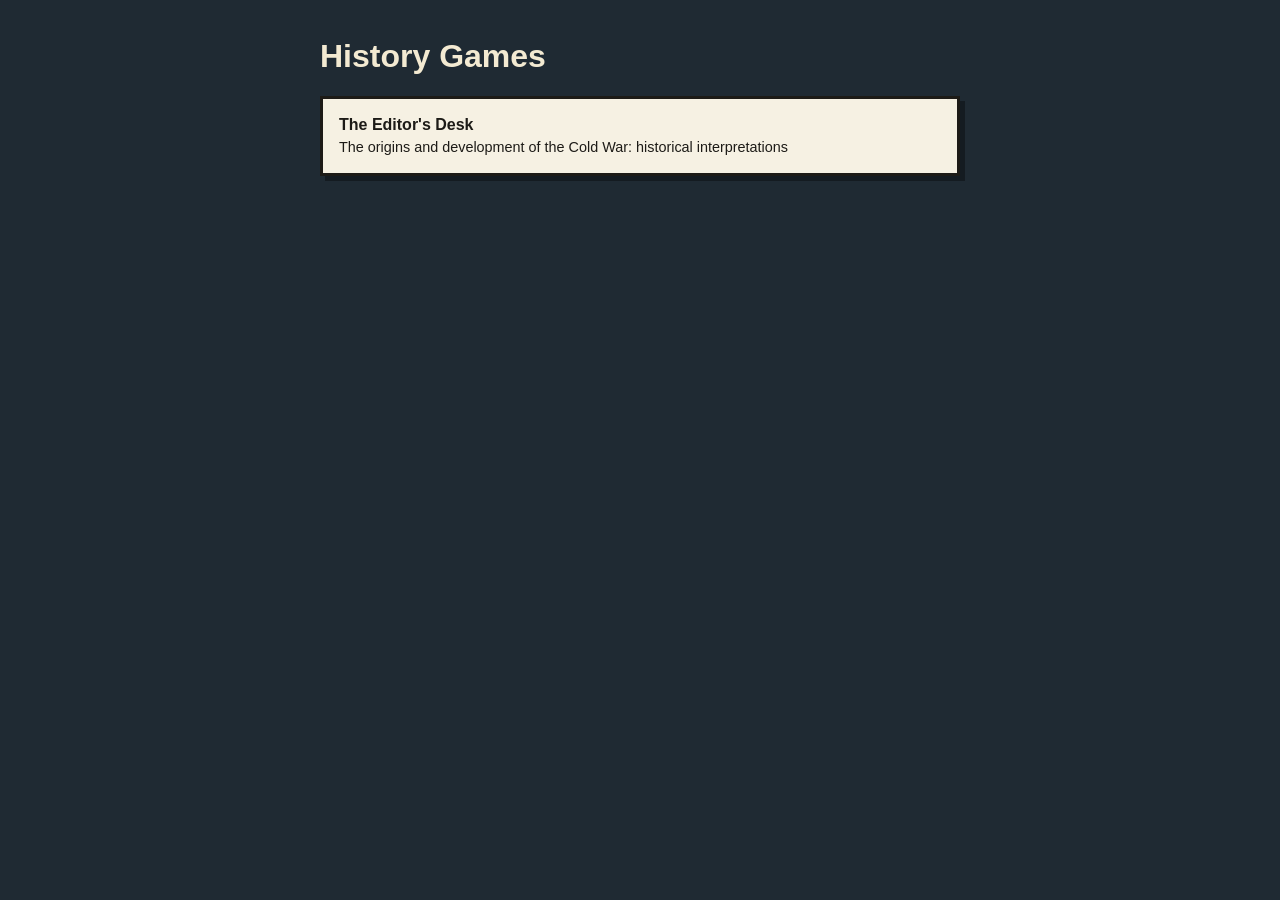
<file: index.html>
<!doctype html>
<html lang="en-GB">
<head>
  <meta charset="utf-8">
  <meta name="viewport" content="width=device-width, initial-scale=1, viewport-fit=cover">
  <title>History Games</title>
  <style>
    body { margin: 0; font-family: -apple-system, BlinkMacSystemFont, "Segoe UI", Roboto, Arial, sans-serif; background: #1f2a33; color: #f3ead2; line-height: 1.5; }
    main { max-width: 640px; margin: 0 auto; padding: calc(env(safe-area-inset-top, 0px) + 32px) 16px 32px; }
    h1 { font-size: 2rem; margin: 0 0 16px; }
    ul { list-style: none; padding: 0; margin: 0; }
    a { display: block; min-height: 44px; padding: 14px 16px; background: #f6f1e3; color: #1d1b17; border: 3px solid #1d1b17; box-shadow: 5px 5px 0 rgba(0,0,0,.35); text-decoration: none; font-weight: 700; touch-action: manipulation; }
    a span { display: block; font-weight: 400; font-size: .9rem; }
  </style>
</head>
<body>
  <main>
    <h1>History Games</h1>
    <ul>
      <li><a href="cold-war-editor/">The Editor's Desk <span>The origins and development of the Cold War: historical interpretations</span></a></li>
    </ul>
  </main>
</body>
</html>
</file>
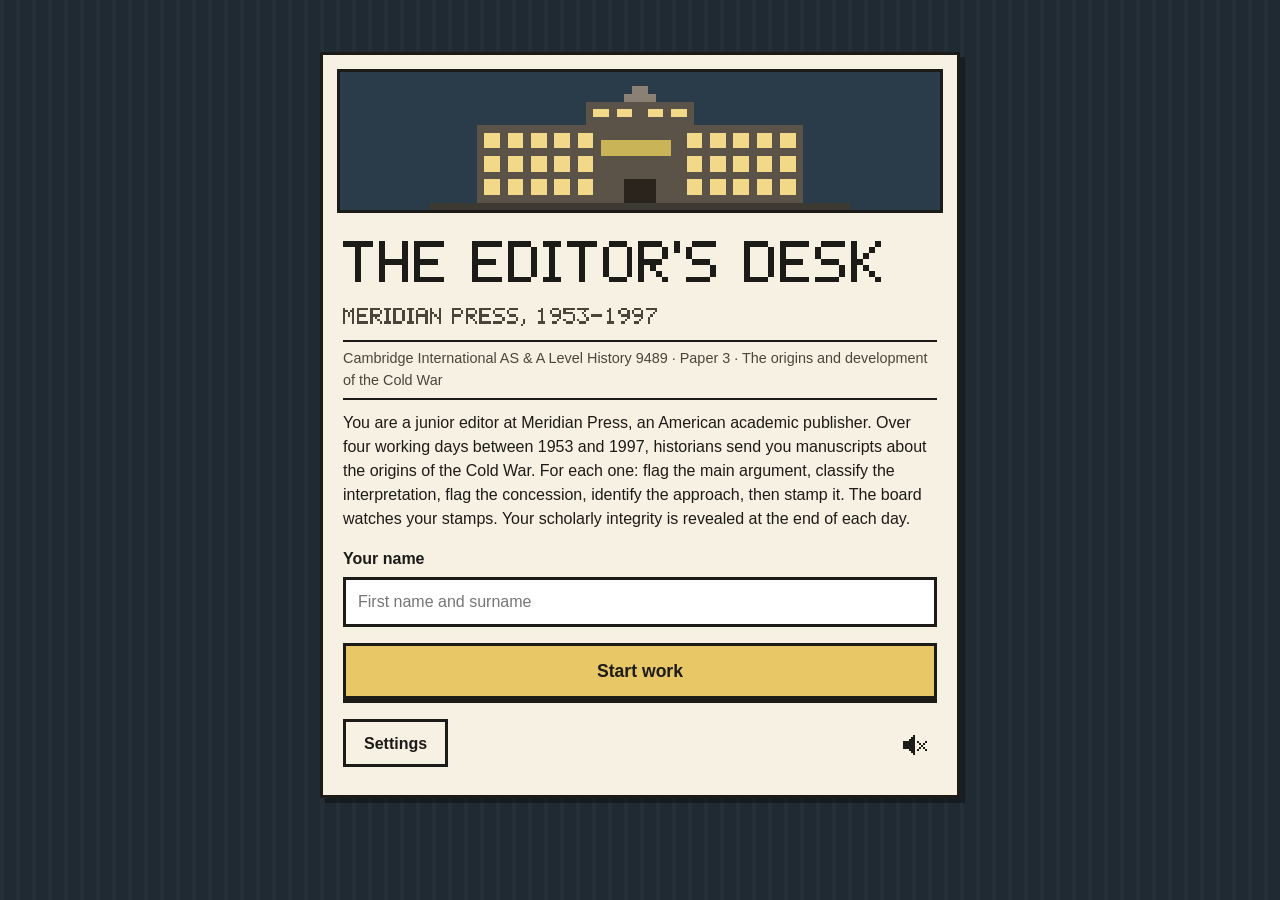
<file: cold-war-editor/index.html>
<!doctype html>
<html lang="en-GB">
<head>
  <meta charset="utf-8">
  <meta name="viewport" content="width=device-width, initial-scale=1, viewport-fit=cover">
  <title>The Editor's Desk · Cold War Historiography</title>
  <meta name="description" content="A history game about interpretations of the origins of the Cold War. You are a junior editor at a fictional publisher, 1953 to 1997.">
  <meta name="theme-color" content="#2f3436">
  <meta name="apple-mobile-web-app-capable" content="yes">
  <meta name="mobile-web-app-capable" content="yes">
  <meta name="apple-mobile-web-app-status-bar-style" content="black-translucent">
  <meta name="apple-mobile-web-app-title" content="Editor's Desk">
  <meta name="format-detection" content="telephone=no">
  <link rel="manifest" href="manifest.webmanifest">
  <link rel="icon" type="image/svg+xml" href="icons/icon.svg">
  <link rel="icon" type="image/png" sizes="192x192" href="icons/icon-192.png">
  <link rel="apple-touch-icon" href="icons/apple-touch-icon.png">
  <link rel="stylesheet" href="css/style.css">
</head>
<body data-era="title">
  <div id="app" class="app">
    <div class="loading" role="status">
      <p>Opening the office…</p>
    </div>
  </div>
  <div id="overlays"></div>
  <noscript><p class="noscript">This game needs JavaScript. Please open it in Safari or Chrome with JavaScript turned on.</p></noscript>
  <script src="js/store.js" defer></script>
  <script src="js/audio.js" defer></script>
  <script src="js/pixelfont.js" defer></script>
  <script src="js/art.js" defer></script>
  <script src="js/validate.js" defer></script>
  <script src="js/game.js" defer></script>
  <script src="js/app.js" defer></script>
</body>
</html>
</file>
<file: cold-war-editor/css/style.css>
/* The Editor's Desk: styles. Touch-first, iOS Safari first.
   Layouts: phone (tabs + fixed decision panel), tablet portrait (two columns + bottom panel),
   tablet landscape (one desk with four areas). */

:root {
  --paper: #f6f1e3;
  --paper-2: #ece4cf;
  --ink: #1d1b17;
  --ink-soft: #4a453b;
  --line: #cbbf9f;
  --ok: #24703a;
  --bad: #b0342a;
  --hl-main: #ffd84d;
  --hl-con: #a9d6ff;
  --hl-sub: #bfe8b0;
  --manila: #e6cd94;
  --leather: #6b2a22;
  --gold: #f2d98a;

  --wall: #1f2a33;
  --wall-2: #16202a;
  --wall-ink: #f3ead2;
  --desk: #3b4752;
  --desk-dark: #323d47;
  --desk-light: #46535f;
  --accent: #e8c766;
  --lamp: #2f5b46;

  --sans: -apple-system, BlinkMacSystemFont, "Segoe UI", Roboto, "Helvetica Neue", Arial, sans-serif;
  --serif: ui-serif, "New York", "Iowan Old Style", Georgia, "Times New Roman", serif;
  --mono: ui-monospace, "SF Mono", Menlo, Consolas, "Courier New", monospace;

  --safe-t: env(safe-area-inset-top, 0px);
  --safe-r: env(safe-area-inset-right, 0px);
  --safe-b: env(safe-area-inset-bottom, 0px);
  --safe-l: env(safe-area-inset-left, 0px);
  --gutter: 16px;
  --shadow: 5px 5px 0 rgba(0, 0, 0, 0.35);
  color-scheme: light;
}

/* Era palettes: 1953 grey office, 1967 warm teak, 1979 brown walnut, 1997 cool laminate. */
body[data-era="1"] {
  --wall: #3a3f3d; --wall-2: #2c302e; --desk: #6e736b; --desk-dark: #61665e; --desk-light: #7b8077;
  --accent: #d9c46a; --lamp: #4f5a52;
}
body[data-era="2"] {
  --wall: #5a3d22; --wall-2: #46301b; --desk: #a8692f; --desk-dark: #8f5826; --desk-light: #b97a3e;
  --accent: #f0a33a; --lamp: #c75b2a;
}
body[data-era="3"] {
  --wall: #3b2a1d; --wall-2: #2d2016; --desk: #6a4628; --desk-dark: #573820; --desk-light: #7b5432;
  --accent: #d9a85a; --lamp: #7a6a2a;
}
body[data-era="4"] {
  --wall: #24313d; --wall-2: #1b2630; --desk: #566e82; --desk-dark: #4b6174; --desk-light: #627b90;
  --accent: #7cc3d6; --lamp: #2d4f73;
}

html { font-size: 100%; -webkit-text-size-adjust: 100%; text-size-adjust: 100%; }
html[data-text="large"] { font-size: 118.75%; }
html.modal-open, html.modal-open body { overflow: hidden; }

*, *::before, *::after { box-sizing: border-box; }

body {
  margin: 0;
  min-height: 100vh;
  min-height: 100dvh;
  background-color: var(--wall);
  background-image: repeating-linear-gradient(90deg, rgba(255, 255, 255, 0.025) 0 4px, transparent 4px 16px);
  color: var(--wall-ink);
  font-family: var(--sans);
  font-size: 1rem;
  line-height: 1.5;
  overflow-x: hidden;
  -webkit-tap-highlight-color: transparent;
}

svg { max-width: 100%; }
button, input { font: inherit; color: inherit; }
button { touch-action: manipulation; -webkit-user-select: none; user-select: none; cursor: pointer; }
h1, h2, h3, h4 { line-height: 1.25; margin: 0 0 0.5em; }
p { margin: 0 0 0.8em; }

.sr-only {
  position: absolute !important; width: 1px; height: 1px; padding: 0; margin: -1px;
  overflow: hidden; clip: rect(0, 0, 0, 0); white-space: nowrap; border: 0;
}

.loading, .noscript { padding: 40px var(--gutter); text-align: center; color: var(--wall-ink); }

/* ---------- Pixel lettering ---------- */
.px-text { display: inline; }
.px-vis { word-spacing: 0.4em; }
.px-word { display: inline; vertical-align: -0.142857em; overflow: visible; }
.px-fallback { font-family: var(--mono); font-weight: 800; text-transform: uppercase; letter-spacing: 0.02em; }

/* ---------- Generic pieces ---------- */
.screen {
  padding: calc(var(--safe-t) + 16px) calc(var(--safe-r) + var(--gutter)) calc(var(--safe-b) + 24px) calc(var(--safe-l) + var(--gutter));
}

.paper-sheet {
  background: var(--paper);
  color: var(--ink);
  border: 3px solid var(--ink);
  box-shadow: var(--shadow);
  padding: 18px;
}

.btn {
  display: inline-flex; align-items: center; justify-content: center; flex-direction: column;
  min-height: 48px; min-width: 44px;
  padding: 10px 18px;
  border: 3px solid var(--ink);
  border-radius: 0;
  background: var(--paper);
  color: var(--ink);
  font-weight: 700;
  font-size: 1rem;
  line-height: 1.2;
  text-align: center;
  box-shadow: 0 4px 0 var(--ink);
  margin-bottom: 4px;
  transition: transform 0.06s, box-shadow 0.06s;
}
.btn:active:not(:disabled) { transform: translateY(3px); box-shadow: 0 1px 0 var(--ink); }
.btn:disabled { opacity: 0.45; cursor: default; }
.btn-primary { background: var(--accent); }
.btn-secondary { background: var(--paper); }
.btn-ghost { background: transparent; color: inherit; border-color: currentColor; box-shadow: none; }
.btn-ghost:active:not(:disabled) { transform: translateY(1px); box-shadow: none; }
.btn-big { min-height: 56px; font-size: 1.1rem; padding: 12px 22px; }
.btn-small { min-height: 44px; padding: 6px 12px; font-size: 0.95rem; }
.btn-main { display: block; }
.btn-sub { display: block; font-size: 0.8rem; font-weight: 500; margin-top: 2px; }

.icon-btn {
  display: inline-flex; align-items: center; justify-content: center;
  width: 44px; height: 44px; min-width: 44px;
  padding: 0; border: 2px solid transparent; border-radius: 0; background: transparent; color: inherit;
}
.icon-btn:active { background: rgba(255, 255, 255, 0.15); }
.icon-btn svg { width: 24px; height: 24px; }
.icon { display: inline-block; vertical-align: -0.15em; }

.new-tag {
  display: inline-block;
  background: #c62f2f; color: #fff;
  font: 800 0.68rem/1 var(--mono);
  letter-spacing: 0.08em;
  padding: 3px 5px 2px;
  margin-left: 4px;
  vertical-align: 0.15em;
  box-shadow: 2px 2px 0 var(--ink);
}

.redacted {
  background: #111; color: #e8e8e8;
  padding: 0 6px;
  font-family: var(--mono);
  letter-spacing: 0.04em;
  -webkit-box-decoration-break: clone; box-decoration-break: clone;
}
.redacted-empty { display: inline-block; width: 6.5em; height: 1.05em; vertical-align: -0.15em; }

@media (hover: hover) {
  .btn:hover:not(:disabled) { filter: brightness(1.06); }
  .opt:hover { filter: brightness(1.04); }
}

/* ---------- Title ---------- */
.title-screen { display: flex; justify-content: center; align-items: flex-start; min-height: 100vh; min-height: 100dvh; }
.title-card {
  width: 100%; max-width: 640px;
  background: var(--paper); color: var(--ink);
  border: 3px solid var(--ink); box-shadow: var(--shadow);
  padding: 20px 20px 24px;
  margin-top: 4vh;
}
.title-art { background: #2a3b4a; border: 3px solid var(--ink); padding: 14px 10px 0; margin: -6px -6px 16px; text-align: center; }
.title-art svg { width: 100%; max-width: 420px; height: auto; display: block; margin: 0 auto; }
.title-h1 { font-size: clamp(1.7rem, 7vw, 2.6rem); margin: 0 0 8px; color: var(--ink); }
.title-sub { font-size: clamp(0.8rem, 3vw, 1rem); color: var(--ink-soft); margin-bottom: 10px; }
.title-course { font-size: 0.9rem; color: var(--ink-soft); border-top: 2px solid var(--ink); border-bottom: 2px solid var(--ink); padding: 6px 0; }
.title-intro { font-size: 1rem; }
.field { margin: 16px 0; }
.field label { display: block; font-weight: 700; margin-bottom: 6px; }
.field input {
  width: 100%; min-height: 48px; padding: 10px 12px;
  font-size: max(16px, 1rem);
  border: 3px solid var(--ink); border-radius: 0; background: #fff; color: var(--ink);
  -webkit-appearance: none; appearance: none;
}
.field input:focus { outline: 3px solid var(--accent); outline-offset: 1px; }
.field-msg { color: var(--bad); font-weight: 600; min-height: 0; margin: 6px 0 0; }
.field-msg:empty { display: none; }
.title-actions { display: flex; flex-wrap: wrap; gap: 12px; align-items: stretch; }
.title-actions .btn-big { flex: 1 1 220px; }
.title-tools { display: flex; justify-content: space-between; align-items: center; margin-top: 16px; color: var(--ink); }
.content-check { margin-top: 18px; font-size: 0.85rem; background: #fff3e0; border: 2px dashed #b45f06; padding: 8px 10px; }
.content-check summary { cursor: pointer; font-weight: 700; min-height: 32px; }
.content-check ul { padding-left: 1.2em; margin: 6px 0 0; }

/* ---------- Briefing ---------- */
.briefing-screen { display: flex; justify-content: center; }
.briefing { width: 100%; max-width: 680px; padding: 22px 22px 26px; margin-top: 2vh; }
.brief-head { display: flex; justify-content: space-between; align-items: baseline; gap: 10px; border-bottom: 3px solid var(--ink); padding-bottom: 8px; margin-bottom: 14px; flex-wrap: wrap; }
.brief-kicker { font-size: 0.85rem; }
.brief-day { font-family: var(--mono); font-size: 0.9rem; }
.brief-year { font-size: clamp(3rem, 15vw, 5.5rem); line-height: 1; margin: 6px 0 12px; color: var(--ink); }
.brief-title { font-size: clamp(1.25rem, 5.4vw, 2rem); }
.brief-climate h2, .brief-directive h2, .brief-new h2 { font-size: 0.85rem; text-transform: uppercase; letter-spacing: 0.08em; margin-bottom: 6px; }
.brief-climate p { font-family: var(--serif); font-size: 1.15rem; line-height: 1.55; }
.memo { background: #fffbea; border: 2px dashed var(--ink); padding: 12px 14px; margin: 14px 0; }
.brief-directive p { font-family: var(--serif); font-size: 1.15rem; line-height: 1.55; margin: 0; }
.brief-new { margin: 6px 0 16px; }
.brief-new ul { margin: 0; padding-left: 1.2em; }
.briefing .btn-big { width: 100%; margin-top: 8px; }

/* ---------- Desk: shared ---------- */
.desk {
  min-height: 100vh; min-height: 100dvh;
  padding: 0;
  background-color: var(--desk);
  background-image: repeating-linear-gradient(180deg, var(--desk) 0 10px, var(--desk-dark) 10px 12px, var(--desk) 12px 26px, var(--desk-light) 26px 28px);
}
body[data-era="1"] .desk {
  background-image: linear-gradient(90deg, rgba(0, 0, 0, 0.05) 2px, transparent 2px), linear-gradient(rgba(0, 0, 0, 0.05) 2px, transparent 2px);
  background-size: 24px 24px;
}
.desk-head { background: var(--wall); color: var(--wall-ink); border-bottom: 3px solid var(--ink); padding-top: var(--safe-t); }
.topbar { display: flex; align-items: center; gap: 8px; padding: 6px calc(var(--safe-r) + 10px) 6px calc(var(--safe-l) + 12px); }
.tb-where { flex: 1 1 auto; min-width: 0; display: flex; flex-direction: column; }
.tb-day { font-size: 0.95rem; }
.tb-sub { display: flex; flex-wrap: wrap; align-items: center; gap: 4px 12px; font-size: 0.82rem; opacity: 0.92; }
.tb-tools { display: flex; align-items: center; gap: 2px; flex: 0 0 auto; }
.tb-menu { min-height: 44px; padding: 6px 10px; font-size: 0.9rem; margin: 0 0 0 4px; }
.timer { display: inline-flex; align-items: center; gap: 4px; font-family: var(--mono); font-weight: 700; padding: 0 6px; border: 2px solid transparent; }
.timer svg { width: 14px; height: 14px; }
.timer.low { border-color: var(--accent); }
.timer.over { background: var(--accent); color: var(--ink); }

.tabs { display: flex; gap: 0; padding: 0 calc(var(--safe-r) + 8px) 0 calc(var(--safe-l) + 8px); }
.tab {
  flex: 1 1 0; min-height: 46px;
  border: 3px solid var(--ink); border-bottom: 0; border-right: 0;
  background: var(--wall-2); color: var(--wall-ink);
  font-weight: 700; font-size: 0.98rem; border-radius: 0;
}
.tab:last-child { border-right: 3px solid var(--ink); }
.tab[aria-selected="true"] { background: var(--paper); color: var(--ink); }

.desk-surface { padding: 14px calc(var(--safe-r) + 14px) 14px calc(var(--safe-l) + 14px); }
.pane { min-width: 0; }

/* Dossier folder */
.folder {
  position: relative;
  background: var(--manila); color: var(--ink);
  border: 3px solid var(--ink); box-shadow: var(--shadow);
  padding: 30px 16px 16px;
  margin-top: 18px;
}
.folder-tab {
  position: absolute; top: -21px; left: -3px;
  background: var(--manila); border: 3px solid var(--ink); border-bottom: 0;
  padding: 4px 12px 2px; font-size: 0.75rem;
}
.dossier-head { display: flex; gap: 12px; align-items: center; margin-bottom: 12px; }
.portrait-frame { flex: 0 0 auto; width: 76px; height: 76px; background: #c9d3da; border: 3px solid var(--ink); padding: 4px; }
.is-redacted .portrait-frame { background: #777; }
.portrait-frame svg { width: 100%; height: 100%; display: block; }
.dossier-name { min-width: 0; }
.dossier-name h2 { font-family: var(--serif); font-size: 1.2rem; margin: 0; overflow-wrap: anywhere; }
.dl-label { display: block; font: 700 0.72rem/1.2 var(--mono); text-transform: uppercase; letter-spacing: 0.08em; color: var(--ink-soft); }
.dossier-fields { margin: 0; display: grid; grid-template-columns: 1fr; gap: 2px; }
.dossier-fields dt { font: 700 0.72rem/1.2 var(--mono); text-transform: uppercase; letter-spacing: 0.08em; color: var(--ink-soft); margin-top: 8px; }
.dossier-fields dd { margin: 0; font-family: var(--mono); font-size: 0.95rem; line-height: 1.45; overflow-wrap: anywhere; }
.sources { margin: 0; padding-left: 1.1em; }
.folder .phone-only { width: 100%; margin-top: 14px; }

/* Manuscript paper */
.paper {
  position: relative;
  background: var(--paper); color: var(--ink);
  border: 3px solid var(--ink); box-shadow: var(--shadow);
  padding: 14px 18px 26px;
}
.paper::before {
  content: ""; position: absolute; left: 0; right: 0; top: 0; height: 6px;
  background: repeating-linear-gradient(90deg, var(--line) 0 6px, transparent 6px 12px);
}
.paper-head { display: flex; justify-content: space-between; align-items: baseline; border-bottom: 2px solid var(--ink); padding: 6px 0 8px; margin-bottom: 12px; }
.paper-kicker { font-size: 0.8rem; }
.paper-count { font-family: var(--mono); font-size: 0.85rem; }
.extract { font-family: var(--serif); font-size: 1.15rem; line-height: 2.05; margin: 0; color: var(--ink); overflow-wrap: break-word; }
.sentence {
  padding: 4px 1px;
  border-radius: 2px;
  cursor: pointer;
  -webkit-box-decoration-break: clone; box-decoration-break: clone;
  touch-action: manipulation;
  -webkit-touch-callout: none;
  -webkit-user-select: none; user-select: none;
  transition: background-color 0.12s;
}
.sentence:active { background-color: rgba(255, 216, 77, 0.45); }
.sentence:focus-visible { outline: 2px solid var(--ink); }
.sentence.selected { background-color: var(--hl-main); box-shadow: inset 0 -3px 0 #b98d00; }
.sentence.selected-con { background-color: var(--hl-con); box-shadow: inset 0 -3px 0 #2d6fb3; }
.desk:not([data-step="A"]):not([data-step="C"]) .sentence,
.desk[data-step="C"] .sentence.selected { cursor: default; }
.desk:not([data-step="A"]):not([data-step="C"]) .sentence:active:not(.selected):not(.selected-con) { background-color: transparent; }
.desk[data-step="C"] .sentence:active:not(.selected):not(.selected-con) { background-color: rgba(169, 214, 255, 0.5); }
@media (hover: hover) {
  .desk[data-step="A"] .sentence:hover:not(.selected) { background-color: rgba(255, 216, 77, 0.3); }
  .desk[data-step="C"] .sentence:hover:not(.selected):not(.selected-con) { background-color: rgba(169, 214, 255, 0.4); }
}

/* Stamp mark on the paper */
.stamp-mark {
  position: absolute; left: 50%; top: 42%;
  transform: translate(-50%, -50%) rotate(-9deg);
  border: 6px double currentColor;
  padding: 8px 16px 10px;
  text-align: center;
  pointer-events: none;
  background: rgba(255, 255, 255, 0.08);
  animation: stamp-in 0.3s cubic-bezier(0.2, 0.9, 0.3, 1.2);
  max-width: 92%;
  white-space: nowrap;
}
.stamp-mark-publish { color: rgba(30, 110, 55, 0.88); }
.stamp-mark-reject { color: rgba(176, 40, 30, 0.88); }
.stamp-main { display: block; font-size: clamp(1.8rem, 7vw, 2.6rem); line-height: 1.1; }
.stamp-sub { display: block; font-size: 0.62rem; margin-top: 6px; }
.stamp-specks { position: absolute; left: 0; top: 0; width: 100%; height: 100%; }
@keyframes stamp-in {
  0% { transform: translate(-50%, -50%) rotate(-9deg) scale(2.3); opacity: 0; }
  55% { opacity: 1; transform: translate(-50%, -50%) rotate(-9deg) scale(0.93); }
  100% { transform: translate(-50%, -50%) rotate(-9deg) scale(1); }
}
.paper.thud { animation: thud 0.26s ease-out 0.14s; }
@keyframes thud { 0% { transform: none; } 40% { transform: translateY(4px) scale(0.993); } 100% { transform: none; } }
.paper.slide-out { animation: slide-out 0.42s ease-in forwards; }
@keyframes slide-out { to { transform: translateX(115%) rotate(5deg); opacity: 0; } }
.paper.slide-in { animation: slide-in 0.5s cubic-bezier(0.2, 0.8, 0.3, 1); }
@keyframes slide-in { from { transform: translateX(-70%) rotate(-4deg); opacity: 0; } to { transform: none; opacity: 1; } }
.pane-extract { overflow-x: hidden; padding-right: 7px; padding-bottom: 7px; }

/* Rulebook (closed book on the desk, inline on phones, overlay) */
.closed-book {
  display: block; width: 100%; min-height: 120px;
  background: var(--leather); color: var(--gold);
  border: 3px solid var(--ink); border-radius: 0; box-shadow: var(--shadow);
  padding: 16px 12px 16px 26px; position: relative; text-align: left;
}
.closed-book::before { content: ""; position: absolute; left: 8px; top: 0; bottom: 0; width: 8px; background: rgba(0, 0, 0, 0.3); }
.closed-book::after { content: ""; position: absolute; right: 18px; top: -3px; width: 12px; height: 34px; background: #c62f2f; border: 2px solid var(--ink); border-top: 0; }
.closed-book:active { transform: translateY(2px); }
.closed-book-cover { display: block; font-size: 1.05rem; }
.closed-book-hint { display: block; font-size: 0.85rem; color: #f6e8bf; margin-top: 8px; font-family: var(--sans); }
.rulebook-content { font-size: 1.02rem; line-height: 1.55; color: var(--ink); }
.rb-section { margin-bottom: 16px; }
.rb-section h3 { font-size: 0.82rem; text-transform: uppercase; letter-spacing: 0.08em; border-bottom: 2px solid var(--ink); padding-bottom: 4px; }
.rb-directive p { background: #fffbea; border: 2px dashed var(--ink); padding: 8px 10px; }
.rb-schools { margin: 0; }
.rb-schools dt { font-weight: 800; margin-top: 10px; }
.rb-schools dd { margin: 2px 0 0; }
.rb-approaches { margin: 0; padding-left: 1.2em; }
.rb-tip p { background: #eaf3ff; border-left: 6px solid #2d5b8c; padding: 8px 10px; }
.rb-inline { display: none; }
.decor { display: none; }

/* Decision panel */
.decision { color: var(--ink); }
.pane-decision { background: var(--paper-2); border: 3px solid var(--ink); box-shadow: var(--shadow); }
.decision-top { display: flex; justify-content: space-between; align-items: center; gap: 8px; margin-bottom: 8px; flex-wrap: wrap; }
.tally { display: inline-flex; align-items: center; gap: 6px; font: 700 0.8rem var(--mono); text-transform: uppercase; }
.pips { display: inline-flex; gap: 3px; }
.pip { width: 12px; height: 12px; border: 2px solid var(--ink); background: transparent; display: inline-block; }
.pip-ok { background: var(--ok); }
.pip-bad { background: var(--bad); }
.stepper { display: flex; gap: 4px; list-style: none; margin: 0 0 0 auto; padding: 0; }
.step {
  position: relative;
  width: 44px; height: 44px; display: inline-flex; align-items: center; justify-content: center;
  border: 3px solid var(--ink); font: 800 1rem var(--mono); background: var(--paper);
}
.step.done { background: var(--ink); color: var(--paper); }
.step-back {
  position: absolute; top: -3px; left: -3px; width: 44px; height: 44px; padding: 0;
  border: 0; border-radius: 0; background: transparent; color: inherit; font: inherit;
}
.step-back::after { content: ""; position: absolute; right: 3px; bottom: 3px; border: 4px solid transparent; border-right-color: var(--accent); border-bottom-color: var(--accent); }
.step-back:active { background: rgba(255, 255, 255, 0.2); }
.step-back:focus-visible { outline: 3px solid var(--accent); outline-offset: 2px; }
.back-hint { font-size: 0.78rem; color: var(--ink-soft); margin: 4px 0 0; }
.step.current { background: var(--accent); }
.step.skipped { border-style: dashed; color: #8a8273; text-decoration: line-through; }
.step-body h3 { font-size: 1.08rem; display: flex; align-items: center; gap: 8px; margin-bottom: 6px; }
.step-letter { display: inline-flex; align-items: center; justify-content: center; width: 26px; height: 26px; background: var(--ink); color: var(--paper); font: 800 0.85rem var(--mono); }
.step-help { font-size: 0.95rem; margin-bottom: 8px; }
.flag-status { font-weight: 600; font-size: 0.95rem; color: var(--ink-soft); margin-bottom: 8px; }
.flag-status svg { width: 14px; height: 14px; }
.flag-status.has-flag { color: var(--ink); }
.step-actions { display: flex; gap: 10px; flex-wrap: wrap; }
.step-actions .btn { flex: 1 1 140px; }
.step-actions + .step-actions { margin-top: 6px; }
.btn-none[aria-pressed="true"] { background: var(--ink); color: var(--paper); }
.options { display: grid; grid-template-columns: repeat(auto-fit, minmax(148px, 1fr)); gap: 8px; margin-bottom: 10px; }
.opt {
  min-height: 48px; padding: 8px 10px; text-align: left;
  border: 3px solid var(--ink); border-radius: 0; background: var(--paper); color: var(--ink);
  font-weight: 650; font-size: 0.95rem; line-height: 1.25;
  box-shadow: 0 3px 0 var(--ink);
  display: flex; align-items: center; justify-content: space-between; gap: 6px;
}
.opt:active:not(:disabled) { transform: translateY(2px); box-shadow: 0 1px 0 var(--ink); }
.opt[aria-pressed="true"] { background: var(--accent); }
.opt[aria-pressed="true"]::after { content: "\2713"; font-weight: 900; }
.choices { list-style: none; margin: 8px 0 0; padding: 0; display: flex; flex-wrap: wrap; gap: 4px 12px; font-size: 0.82rem; color: var(--ink-soft); }
.choices b { font-family: var(--mono); color: var(--ink); }

.stamps { display: grid; grid-template-columns: 1fr 1fr; gap: 14px; }
.stamp-btn { position: relative; border: 0; background: transparent; padding: 20px 0 6px; min-height: 84px; color: #fff; }
.stamp-handle {
  position: absolute; top: 0; left: 50%; transform: translateX(-50%);
  width: 38%; height: 24px; background: #3a2a1e; border: 3px solid var(--ink); border-bottom: 0; border-radius: 12px 12px 0 0;
}
.stamp-face {
  display: block; border: 3px solid var(--ink); padding: 14px 6px;
  font-size: clamp(0.95rem, 4vw, 1.25rem); box-shadow: 0 6px 0 var(--ink);
  transition: transform 0.08s, box-shadow 0.08s;
}
.stamp-publish .stamp-face { background: var(--ok); }
.stamp-reject .stamp-face { background: var(--bad); }
.stamp-btn:active:not(:disabled) .stamp-face, .stamp-btn.pressing .stamp-face { transform: translateY(6px); box-shadow: 0 0 0 var(--ink); }
.stamp-btn:active:not(:disabled) .stamp-handle, .stamp-btn.pressing .stamp-handle { transform: translate(-50%, 6px); }
.stamp-btn:disabled { cursor: default; }

/* ---------- Phone layout (default): tabs + fixed decision panel ---------- */
.desk { padding-bottom: calc(var(--panel-h, 320px) + 10px); }
.desk-head { position: -webkit-sticky; position: sticky; top: 0; z-index: 20; }
.tb-rulebook { display: none; }
.pane-dossier, .pane-extract, .pane-rulebook { display: none; }
.desk[data-tab="dossier"] .pane-dossier,
.desk[data-tab="extract"] .pane-extract,
.desk[data-tab="rulebook"] .pane-rulebook { display: block; }
.pane-rulebook .closed-book { display: none; }
.pane-rulebook .rb-inline { display: block; }
.pane-decision {
  position: fixed; left: 0; right: 0; bottom: 0; z-index: 30;
  border-left: 0; border-right: 0; border-bottom: 0; box-shadow: 0 -4px 0 rgba(0, 0, 0, 0.25);
  padding: 10px calc(var(--safe-r) + 12px) calc(var(--safe-b) + 10px) calc(var(--safe-l) + 12px);
  max-height: 62vh; overflow-y: auto; -webkit-overflow-scrolling: touch;
}

/* Phone in landscape: panel on the right instead of the bottom */
@media (orientation: landscape) and (max-height: 520px) {
  .desk { padding-bottom: 0; }
  .desk-head, .desk-surface { margin-right: min(46vw, 400px); }
  .pane-decision {
    top: 0; left: auto; width: min(46vw, 400px); max-height: none;
    border-left: 3px solid var(--ink);
    padding: calc(var(--safe-t) + 10px) calc(var(--safe-r) + 12px) calc(var(--safe-b) + 10px) 12px;
  }
}

/* ---------- Tablet portrait and larger: everything on one desk ---------- */
@media (min-width: 700px) and (min-height: 521px) {
  .tabs, .phone-only { display: none !important; }
  .tb-rulebook { display: inline-flex; }
  .desk {
    height: 100vh; height: 100dvh; min-height: 0;
    display: flex; flex-direction: column; overflow: hidden; padding-bottom: 0;
  }
  .desk-head { position: static; flex: 0 0 auto; }
  .desk-surface {
    flex: 1 1 auto; min-height: 0;
    display: grid; gap: 16px;
    grid-template-columns: minmax(230px, 34%) minmax(0, 1fr);
    grid-template-rows: minmax(0, 1fr) auto auto;
    grid-template-areas: "dossier extract" "rulebook extract" "decision decision";
    padding: 16px calc(var(--safe-r) + 16px) calc(var(--safe-b) + 14px) calc(var(--safe-l) + 16px);
  }
  .pane-dossier, .pane-extract, .pane-rulebook { display: block !important; overflow-y: auto; -webkit-overflow-scrolling: touch; min-height: 0; }
  .pane-dossier { grid-area: dossier; padding: 0 7px 7px 0; }
  .pane-extract { grid-area: extract; }
  .pane-rulebook { grid-area: rulebook; padding: 0 7px 7px 0; overflow: visible; }
  .pane-rulebook .closed-book { display: block; }
  .pane-rulebook .rb-inline { display: none; }
  .pane-decision {
    grid-area: decision; position: static; max-height: none; overflow: visible;
    border: 3px solid var(--ink); box-shadow: var(--shadow); padding: 12px 14px;
  }
  .folder { margin-top: 20px; }
  .extract { font-size: 1.2rem; }
  .decor { display: none; }
}

/* ---------- Tablet landscape: dossier | extract | decision ---------- */
@media (min-width: 1024px) and (min-height: 521px) {
  .desk-surface {
    grid-template-columns: minmax(230px, 0.85fr) minmax(0, 1.65fr) minmax(280px, 1fr);
    grid-template-rows: minmax(0, 1fr) auto;
    grid-template-areas: "dossier extract decision" "rulebook extract decision";
    gap: 18px;
  }
  .pane-decision { overflow-y: auto; align-self: start; max-height: 100%; }
  .options { grid-template-columns: 1fr; }
  .pane-rulebook { display: flex !important; gap: 12px; align-items: flex-end; }
  .pane-rulebook .closed-book { flex: 1 1 auto; }
  .decor { display: flex; align-items: flex-end; gap: 6px; flex: 0 0 auto; }
  .decor-lamp { width: 64px; height: auto; }
  .decor-mug { width: 34px; height: auto; }
}
@media (min-width: 1024px) and (min-height: 521px) and (max-width: 1150px) {
  .decor { display: none; }
}

/* ---------- Overlays ---------- */
.overlay {
  position: fixed; top: 0; right: 0; bottom: 0; left: 0; z-index: 100;
  display: flex; align-items: center; justify-content: center;
  padding: calc(var(--safe-t) + 12px) calc(var(--safe-r) + 12px) calc(var(--safe-b) + 12px) calc(var(--safe-l) + 12px);
}
.overlay-backdrop { position: absolute; top: 0; right: 0; bottom: 0; left: 0; background: rgba(10, 10, 10, 0.6); }
.overlay-body { position: relative; width: 100%; max-width: 720px; max-height: 100%; display: flex; flex-direction: column; animation: pop 0.18s ease-out; }
@keyframes pop { from { transform: scale(0.96); opacity: 0; } to { transform: none; opacity: 1; } }
.book {
  background: var(--leather); border: 3px solid var(--ink); box-shadow: var(--shadow);
  padding: 8px 10px 10px; display: flex; flex-direction: column; min-height: 0; max-height: 100%;
}
.overlay-rulebook .overlay-body { height: 100%; }
.book-head { display: flex; align-items: center; gap: 10px; padding: 2px 0 8px 6px; color: var(--gold); }
.book-head h2 { font-size: 1.1rem; margin: 0; }
.book-day { font-family: var(--mono); font-size: 0.85rem; flex: 1 1 auto; }
.book-close { margin-left: auto; color: inherit; }
.book-close svg { width: 18px; height: 18px; }
.book-pages {
  background: var(--paper); border: 3px solid var(--ink); padding: 16px 18px 6px;
  overflow-y: auto; -webkit-overflow-scrolling: touch; min-height: 0; flex: 1 1 auto;
}
.dialog { max-height: 100%; overflow-y: auto; }
.dialog h2 { font-size: 1.2rem; }
.dialog-actions { display: flex; gap: 12px; flex-wrap: wrap; margin-top: 8px; }
.dialog-actions .btn { flex: 1 1 120px; }
.settings .book-head { color: var(--ink); padding-left: 0; }
.settings .book-head h2 { flex: 1 1 auto; }
.setting-row { display: flex; align-items: center; justify-content: space-between; gap: 10px; flex-wrap: wrap; padding: 10px 0; border-bottom: 2px solid var(--line); }
.setting-label { font-weight: 700; }
.seg { display: inline-flex; }
.seg-btn {
  min-height: 44px; min-width: 64px; padding: 6px 12px; margin-left: -3px;
  border: 3px solid var(--ink); border-radius: 0; background: var(--paper); color: var(--ink); font-weight: 700;
}
.seg-btn:first-child { margin-left: 0; }
.seg-btn[aria-pressed="true"] { background: var(--ink); color: var(--paper); }
.setting-note { font-size: 0.88rem; color: var(--ink-soft); margin: 10px 0 14px; }
.settings > .btn { width: 100%; }

.toast {
  position: fixed; left: 50%; top: calc(var(--safe-t) + 12px); z-index: 200;
  transform: translate(-50%, -20px); opacity: 0;
  width: max-content; max-width: calc(100vw - 32px);
  background: var(--ink); color: var(--paper); border: 3px solid var(--accent);
  padding: 10px 14px; font-weight: 600; box-shadow: var(--shadow);
  transition: opacity 0.25s, transform 0.25s;
}
.toast.show { opacity: 1; transform: translate(-50%, 0); }

/* ---------- Review ---------- */
.review-screen, .final-screen { max-width: 880px; margin: 0 auto; }
.review-head { margin-bottom: 14px; color: var(--wall-ink); }
.rv-kicker { font-size: 0.85rem; display: block; margin-bottom: 8px; opacity: 0.9; }
.review-head h1 { font-size: clamp(1.3rem, 5.5vw, 2rem); margin-bottom: 8px; }
.legend {
  list-style: none; margin: 0 0 16px; padding: 10px 12px; display: flex; flex-wrap: wrap; gap: 6px 16px;
  background: var(--paper); color: var(--ink); border: 3px solid var(--ink); font-size: 0.9rem; font-weight: 600;
  position: -webkit-sticky; position: sticky; top: calc(var(--safe-t) + 4px); z-index: 5;
}
.legend li { display: inline-flex; align-items: center; gap: 6px; }
.sw { display: inline-block; width: 18px; height: 14px; border: 2px solid var(--ink); }
.sw-main { background: var(--hl-main); }
.sw-con { background: var(--hl-con); }
.sw-sub { background: var(--hl-sub); }
.sw-flag { background: transparent; border-style: dashed; border-color: var(--bad); }
.sw-cflag { background: transparent; border-style: dotted; border-color: #2d6fb3; }
.review-list { display: flex; flex-direction: column; gap: 20px; margin-bottom: 22px; }
.review-card { padding: 16px; }
.rc-head { display: flex; justify-content: space-between; align-items: flex-start; gap: 10px; flex-wrap: wrap; border-bottom: 2px solid var(--ink); padding-bottom: 8px; margin-bottom: 10px; }
.rc-num { font: 700 0.75rem var(--mono); text-transform: uppercase; letter-spacing: 0.08em; color: var(--ink-soft); }
.rc-head h3 { font-family: var(--serif); font-size: 1.1rem; margin: 0; }
.rc-score { display: flex; gap: 8px; flex-wrap: wrap; font: 700 0.85rem var(--mono); }
.rc-score > span { border: 2px solid var(--ink); padding: 2px 8px; display: inline-flex; align-items: center; gap: 4px; }
.extract.numbered { line-height: 1.9; font-size: 1.08rem; margin-bottom: 12px; }
.rs { padding: 3px 2px; -webkit-box-decoration-break: clone; box-decoration-break: clone; border-radius: 2px; }
.rs-main { background: var(--hl-main); }
.rs-con { background: var(--hl-con); }
.rs-sub { background: var(--hl-sub); }
.rs-cflag { text-decoration: underline; text-decoration-style: dotted; text-decoration-color: #2d6fb3; text-decoration-thickness: 3px; text-underline-offset: 5px; }
.rs-flag { text-decoration: underline; text-decoration-style: dashed; text-decoration-color: var(--bad); text-decoration-thickness: 2px; text-underline-offset: 5px; }
.num {
  display: inline-block; min-width: 1.45em; padding: 0 3px; margin-right: 2px;
  background: var(--ink); color: var(--paper); font: 800 0.72em/1.5 var(--mono); text-align: center; vertical-align: 0.12em;
  border-radius: 2px;
}
.flag-mark svg { width: 12px; height: 12px; vertical-align: 0; }
.answers { border: 2px solid var(--ink); margin-bottom: 12px; font-size: 0.95rem; }
.ans-row { display: grid; grid-template-columns: minmax(108px, 0.9fr) minmax(0, 1fr) minmax(0, 1fr); gap: 8px; padding: 7px 8px; border-top: 1px solid var(--line); align-items: start; }
.ans-row > span { min-width: 0; overflow-wrap: anywhere; }
.ans-row > .ans-step { overflow-wrap: normal; }
.ans-head { border-top: 0; background: var(--paper-2); font: 700 0.72rem var(--mono); text-transform: uppercase; letter-spacing: 0.06em; }
.ans-step b { font-family: var(--mono); }
.ans-row.is-bad .ans-you { color: var(--bad); font-weight: 700; }
.ans-row.is-ok .ans-you { color: var(--ok); font-weight: 700; }
.ans-key { font-weight: 600; }
.mark svg { width: 13px; height: 13px; vertical-align: -1px; }
.mark-ok { color: var(--ok); }
.mark-bad { color: var(--bad); }
.rc-expl h4, .rc-anchors h4, .rc-trap h4 { font-size: 0.78rem; text-transform: uppercase; letter-spacing: 0.08em; margin-bottom: 4px; }
.rc-expl p { font-size: 1rem; }
.rc-anchors ul { margin: 0 0 10px; padding-left: 1.2em; font-size: 0.95rem; }
.rc-trap { background: #fff1d6; border-left: 6px solid #c87810; padding: 8px 12px; margin: 6px 0 0; color: var(--ink); }
.rc-trap p { margin: 0; }

.board-memo { position: relative; margin: 0 0 20px; background: #fffbea; border-style: solid; }
.memo-head { display: flex; gap: 12px; align-items: center; margin-bottom: 10px; padding-right: 90px; }
.memo-portrait { width: 58px; height: 58px; flex: 0 0 auto; background: #c9d3da; border: 3px solid var(--ink); padding: 3px; }
.memo-portrait svg { width: 100%; height: 100%; display: block; }
.memo-head h2 { font-size: 1.1rem; margin-bottom: 2px; }
.memo-meta { font-family: var(--mono); font-size: 0.82rem; margin: 0; line-height: 1.45; }
.memo-text { font-family: var(--serif); font-size: 1.08rem; }
.memo-score { font-family: var(--mono); font-weight: 700; margin: 0; }
.memo-seal {
  position: absolute; right: 12px; top: 14px; transform: rotate(8deg);
  border: 4px double currentColor; padding: 4px 8px; font-size: 0.7rem;
}
.seal-approved { color: rgba(30, 110, 55, 0.9); }
.seal-noted { color: rgba(60, 60, 140, 0.9); }
.seal-reprimand { color: rgba(176, 40, 30, 0.9); }

.integrity-day { margin-bottom: 20px; }
.integrity-day h2, .final-screen .paper-sheet h2 { font-size: 0.85rem; text-transform: uppercase; letter-spacing: 0.08em; }
.big-score { font: 800 2.2rem/1.1 var(--mono); margin: 0 0 6px; }
.big-score.small { font-size: 1.6rem; }
.big-score .pct { font-size: 0.5em; font-weight: 700; }
.screen-actions { display: flex; flex-wrap: wrap; gap: 12px; }
.screen-actions .btn-big { flex: 1 1 260px; }

/* ---------- Final ---------- */
.final-screen .paper-sheet { margin-bottom: 16px; }
.rank { font-size: clamp(1.3rem, 6vw, 1.9rem); margin: 6px 0 10px; }
.note { color: var(--ink-soft); font-size: 0.95rem; }
.trap-summary .rc-trap { margin-bottom: 8px; }
.day-list { list-style: none; margin: 0; padding: 0; }
.day-list li { display: flex; align-items: center; gap: 12px; padding: 6px 0; border-top: 1px solid var(--line); }
.day-list li:first-child { border-top: 0; }
.dl-name { flex: 1 1 auto; font-weight: 700; }
.dl-score { font: 800 1rem var(--mono); }
.era-list { padding-left: 1.2em; margin: 0 0 14px; }
.era-list li { margin-bottom: 6px; }
.debrief h3 { font-size: 0.85rem; text-transform: uppercase; letter-spacing: 0.08em; margin-top: 10px; }
.reflect { font-family: var(--serif); font-size: 1.12rem; background: #eaf3ff; border-left: 6px solid #2d5b8c; padding: 8px 12px; }
.exam { font-weight: 600; }

/* ---------- Results card ---------- */
.results-screen { display: flex; flex-direction: column; align-items: center; }
.results-card {
  width: 100%; max-width: 440px;
  background: var(--paper); color: var(--ink);
  border: 4px solid var(--ink); box-shadow: var(--shadow);
  padding: 18px 18px 16px;
}
.res-head { border-bottom: 3px solid var(--ink); padding-bottom: 8px; margin-bottom: 12px; }
.res-title { font-size: 1.15rem; margin: 0 0 4px; }
.res-course { font-size: 0.75rem; color: var(--ink-soft); margin: 0; line-height: 1.35; }
.res-label { display: block; font: 700 0.68rem/1.3 var(--mono); text-transform: uppercase; letter-spacing: 0.08em; color: var(--ink-soft); }
.res-name { margin-bottom: 12px; }
.res-player { display: block; font-family: var(--serif); font-size: 1.5rem; line-height: 1.2; overflow-wrap: anywhere; }
.res-date { font-size: 0.85rem; color: var(--ink-soft); }
.res-overall { display: grid; grid-template-columns: auto 1fr; gap: 14px; align-items: end; background: var(--paper-2); border: 2px solid var(--ink); padding: 10px 12px; margin-bottom: 12px; }
.res-big { font: 800 2.2rem/1 var(--mono); }
.res-rank { display: block; font-size: 1.05rem; line-height: 1.3; }
.res-days { list-style: none; padding: 0; margin: 0 0 12px; }
.res-days li { display: grid; grid-template-columns: 7.5em 1fr 3.2em; gap: 8px; align-items: center; padding: 4px 0; font-size: 0.9rem; }
.res-day { font-weight: 700; white-space: nowrap; }
.res-bar { height: 14px; border: 2px solid var(--ink); background: #fff; display: block; }
.res-fill { display: block; height: 100%; background: var(--ok); }
.res-pct { font: 800 0.95rem var(--mono); text-align: right; }
.res-foot { display: grid; grid-template-columns: 1fr 1fr; gap: 12px; border-top: 2px solid var(--ink); padding-top: 10px; }
.res-foot strong { display: block; font-size: 1rem; line-height: 1.3; }
.res-hint { color: var(--wall-ink); text-align: center; margin: 14px 0; }

/* ---------- Motion preferences ---------- */
@media (prefers-reduced-motion: reduce) {
  *, *::before, *::after { animation-duration: 0.01ms !important; animation-delay: 0ms !important; transition-duration: 0.01ms !important; }
}
</file>
